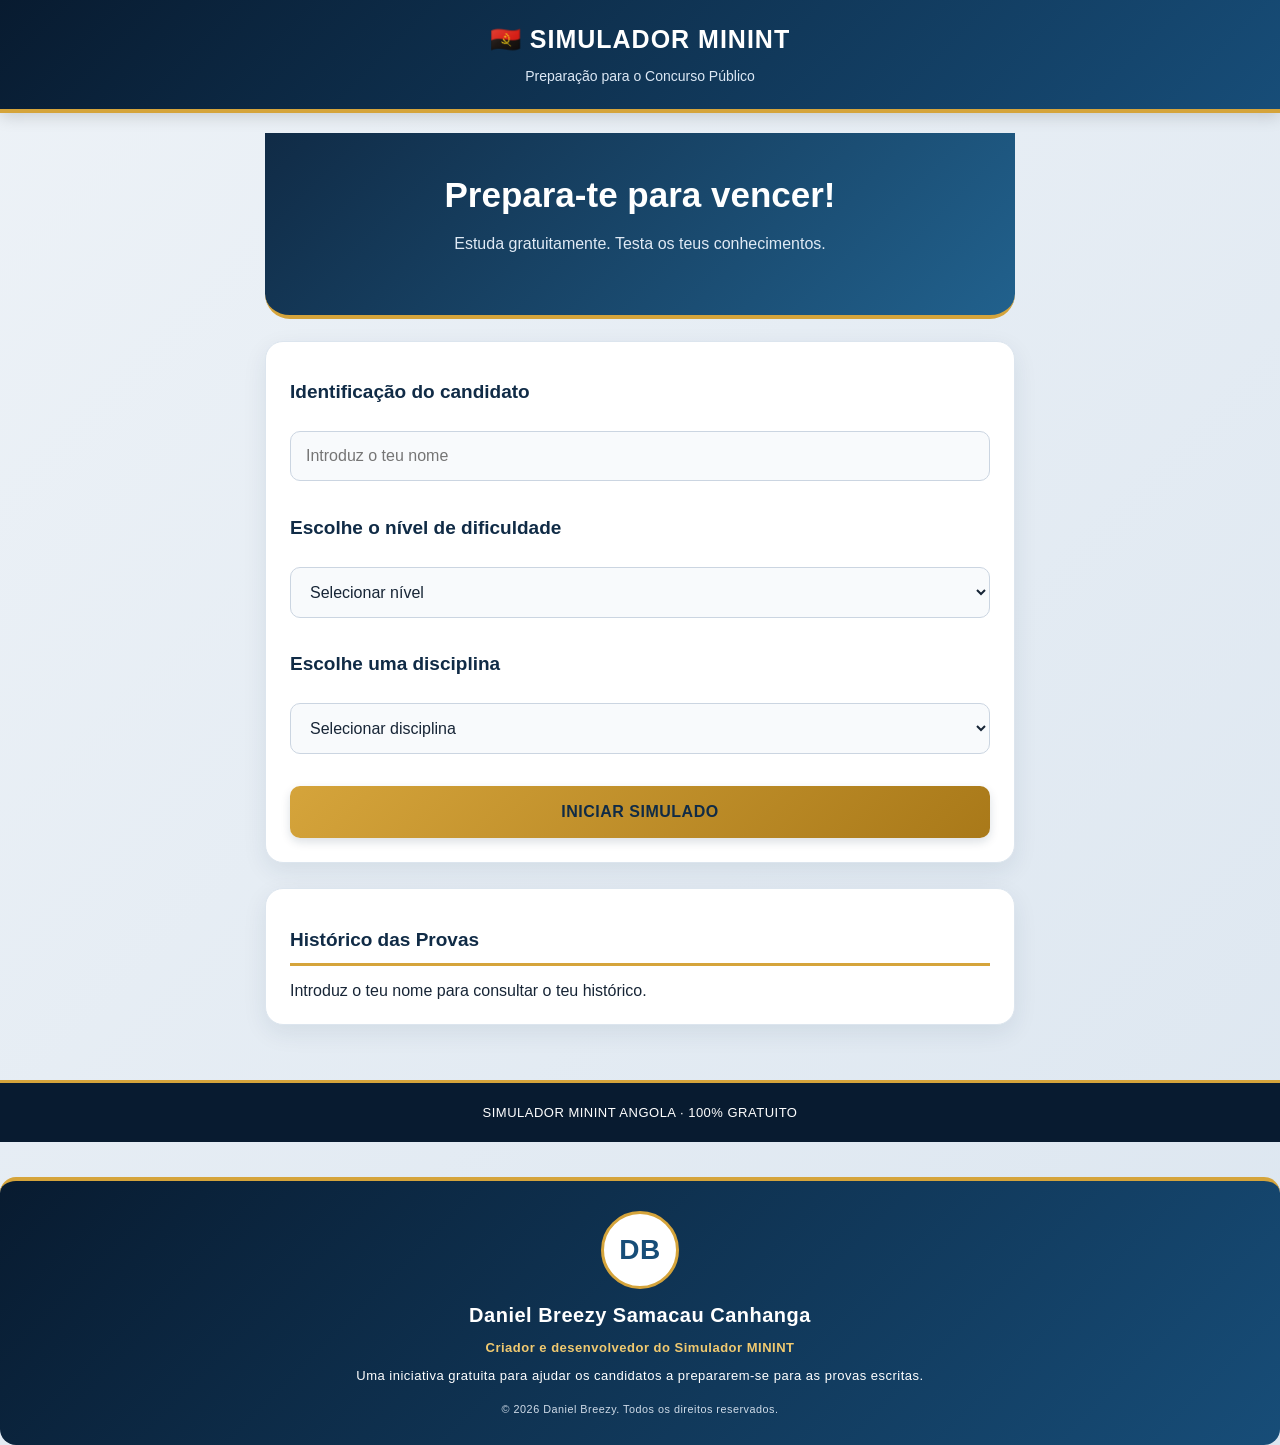
<file: index.html>
<!DOCTYPE html>
<html lang="pt">
<head>
<meta charset="UTF-8">
<meta name="viewport" content="width=device-width, initial-scale=1.0">
<title>Simulador MININT Angola</title>
<link rel="stylesheet" href="css/style.css?v=11">
</head>
<body>

<header>
    <h2>
        <a href="index.html" id="voltar-inicio"
           style="color:inherit;text-decoration:none;cursor:pointer;">
           🇦🇴 SIMULADOR MININT
        </a>
    </h2>
    <p>Preparação para o Concurso Público</p>
</header>

<main>
    <section class="hero">
        <h1>Prepara-te para vencer!</h1>
        <p>Estuda gratuitamente. Testa os teus conhecimentos.</p>
    </section>

    <section id="inicio" class="materias">
        <h2>Identificação do candidato</h2>
        <input type="text" id="nome-candidato"
        placeholder="Introduz o teu nome">

        <h2>Escolhe o nível de dificuldade</h2>
    <select id="nivel">
        <option value="">Selecionar nível</option>
        <option value="basico">Básico</option>
        <option value="intermedio">Intermédio</option>
        <option value="avancado">Avançado</option>
        <option value="extremo">EXTREMO — Nível de Elite</option>
    </select>

    <h2>Escolhe uma disciplina</h2>

        <select id="disciplina">
            <option value="">Selecionar disciplina</option>
            <option value="historia">História de Angola</option>
            <option value="administracao">Administração Pública</option>
            <option value="politica">Organização Política e Administrativa</option>
            <option value="minint">Ministério do Interior</option>
            <option value="cidadania">Patriotismo e Cidadania</option>
        </select>

        <button id="iniciar">INICIAR SIMULADO</button>
    </section>

    <section id="area-simulado" class="simulado" hidden>
        <div id="progresso"></div>

<div id="painel-progresso">
    <div class="progresso-cabecalho">
        <strong>🏆 PROGRESSO DA PROVA</strong>
        <span id="texto-progresso">0 / 0</span>
    </div>

    <div class="trilho-progresso">
        <div id="barra-acertos"></div>
    </div>

    <div class="checkpoints">

    </div>
</div>
        <div id="cronometro">Tempo: 00:00</div>



        <h3 id="pergunta"></h3>
        <div id="alternativas"></div>

        <div id="painel-ajudas">
            <h3>🎟️ Ajudas disponíveis: <span id="ajudas-restantes">3</span>/3</h3>
            <div class="botoes-ajuda">
                <button id="ajuda-daniel" type="button">👨‍💻 Daniel Breezy</button>
                <button id="ajuda-professor" type="button">📞 Ligar ao professor</button>
                <button id="ajuda-pular" type="button">⏭️ Pular pergunta</button>
            </div>
            <div id="mensagem-ajuda" hidden></div>
        </div>

        <button id="proximo" disabled>PRÓXIMA PERGUNTA</button>
    </section>

    <section id="resultado" class="resultado" hidden>
        <h2>Resultado do Simulado</h2>
        <h1 id="nota"></h1>
        <p id="resumo"></p>
        <button onclick="location.reload()">NOVO SIMULADO</button>
    </section>

    <section id="historico" class="materias">
        <h2>Histórico das Provas</h2>
        <div id="lista-historico">
            Ainda não existem provas realizadas.
        </div>
    </section>
</main>

<footer>
    SIMULADOR MININT ANGOLA · 100% GRATUITO
</footer>

<script src="js/app.js?v=9"></script>

<footer id="criador-site">
    <div class="avatar-criador">DB</div>
    <h2>Daniel Breezy Samacau Canhanga</h2>
    <p class="cargo-criador">Criador e desenvolvedor do Simulador MININT</p>
    <p>Uma iniciativa gratuita para ajudar os candidatos
    a prepararem-se para as provas escritas.</p>
    <small>© 2026 Daniel Breezy. Todos os direitos reservados.</small>
</footer>

</body>
</html>
</file>
<file: css/style.css>
* {
    box-sizing: border-box;
}

:root {
    --azul: #102b46;
    --azul-claro: #174d78;
    --dourado: #d5a43b;
    --fundo: #edf2f7;
    --texto: #172536;
    --branco: #ffffff;
}

body {
    margin: 0;
    font-family: Arial, sans-serif;
    background: linear-gradient(135deg, #edf2f7, #dce6f0);
    color: var(--texto);
    min-height: 100vh;
}

header {
    background: linear-gradient(135deg, #081b30, #174d78);
    color: white;
    text-align: center;
    padding: 25px 15px;
    border-bottom: 4px solid var(--dourado);
    box-shadow: 0 4px 15px #00000025;
}

header h2 {
    margin: 0;
    font-size: 25px;
    letter-spacing: 1px;
}

header p {
    color: #dce8f5;
    margin-bottom: 0;
    font-size: 14px;
}

.hero {
    background: linear-gradient(135deg, #102b46, #21618d);
    color: white;
    text-align: center;
    padding: 42px 18px;
    border-radius: 0 0 25px 25px;
    border-bottom: 4px solid var(--dourado);
}

.hero h1 {
    font-size: 29px;
    margin: 0 0 12px;
}

.hero p {
    color: #e0eaf5;
    line-height: 1.6;
}

main {
    max-width: 780px;
    margin: auto;
    padding: 20px 15px;
}

.materias,
.simulado,
.resultado {
    background: var(--branco);
    padding: 24px;
    border-radius: 18px;
    margin-top: 22px;
    box-shadow: 0 8px 25px #102b4615;
    border: 1px solid #dce5ee;
}

.materias h2 {
    color: var(--azul);
    font-size: 19px;
}

#nome-candidato,
select {
    width: 100%;
    padding: 15px;
    margin: 12px 0 20px;
    border: 1px solid #cbd5e1;
    border-radius: 10px;
    font-size: 16px;
    background: #f8fafc;
    color: var(--texto);
    outline: none;
}

#nome-candidato:focus,
select:focus {
    border-color: var(--azul-claro);
    box-shadow: 0 0 0 3px #174d7820;
}

button {
    width: 100%;
    padding: 15px;
    margin-top: 12px;
    background: linear-gradient(135deg, #174d78, #102b46);
    color: white;
    border: none;
    border-radius: 10px;
    font-size: 15px;
    font-weight: bold;
    cursor: pointer;
    transition: transform .2s, box-shadow .2s;
    box-shadow: 0 4px 10px #102b4625;
}

button:active {
    transform: scale(.97);
}

button:disabled {
    background: #999;
    box-shadow: none;
    cursor: not-allowed;
}

#iniciar {
    background: linear-gradient(135deg, #d5a43b, #a97919);
    color: #102b46;
    font-size: 16px;
    letter-spacing: .5px;
    padding: 17px;
}

#progresso {
    color: var(--azul-claro);
    font-weight: bold;
    font-size: 17px;
    padding-bottom: 12px;
    border-bottom: 1px solid #e2e8f0;
}

#cronometro {
    text-align: center;
    color: #a97919;
    font-weight: bold;
    font-size: 17px;
    margin: 18px 0;
    padding: 13px;
    background: #fff8e8;
    border: 1px solid #f0dba9;
    border-radius: 10px;
}

#pergunta {
    color: var(--azul);
    font-size: 21px;
    line-height: 1.5;
    margin: 22px 0;
}

.alternativa {
    display: block;
    background: #f2f6fa;
    border: 2px solid #e0e8f0;
    padding: 16px;
    margin: 12px 0;
    border-radius: 12px;
    cursor: pointer;
    line-height: 1.5;
    transition: .2s;
}

.alternativa:has(input:checked) {
    background: #e3eff9;
    border-color: var(--azul-claro);
}

.alternativa input {
    margin-right: 10px;
    accent-color: var(--azul-claro);
    transform: scale(1.15);
}

.alternativa:has(input:disabled) {
    cursor: default;
}

#nota {
    color: var(--azul-claro);
    font-size: 46px;
    text-align: center;
}

.resultado h2 {
    text-align: center;
    color: var(--azul);
}

#resumo {
    background: #f2f6fa;
    padding: 17px;
    border-radius: 12px;
    line-height: 1.8;
    text-align: center;
}

#historico {
    margin-top: 25px;
}

#historico h2 {
    color: var(--azul);
    border-bottom: 3px solid var(--dourado);
    padding-bottom: 12px;
}

.item-historico {
    background: #f2f6fa;
    border-left: 5px solid var(--dourado);
    padding: 16px;
    margin: 13px 0;
    border-radius: 10px;
    box-shadow: 0 3px 10px #00000008;
}

.item-historico h3 {
    color: var(--azul-claro);
    margin-top: 0;
}

.item-historico p {
    margin: 8px 0;
    line-height: 1.5;
}

#painel-ajudas {
    margin: 20px 0;
    padding: 17px;
    background: #f1f5fa;
    border: 1px solid #d5e0eb;
    border-radius: 15px;
}

#painel-ajudas h3 {
    text-align: center;
    color: var(--azul);
    margin-top: 0;
}

#ajudas-restantes {
    color: #a97919;
    font-size: 22px;
}

.botoes-ajuda {
    display: grid;
    grid-template-columns: 1fr;
    gap: 8px;
}

.botoes-ajuda button {
    margin-top: 4px;
    padding: 14px;
}

#ajuda-daniel {
    background: linear-gradient(135deg, #174d78, #102b46);
}

#ajuda-professor {
    background: linear-gradient(135deg, #218653, #12613a);
}

#ajuda-pular {
    background: linear-gradient(135deg, #b8872e, #80551b);
}

#mensagem-ajuda {
    margin-top: 15px;
    padding: 18px;
    border-radius: 12px;
    background: white;
    border: 2px solid #d5e0eb;
    line-height: 1.7;
    text-align: center;
}

#mensagem-ajuda .avatar-ajuda {
    font-size: 50px;
    display: block;
    margin-bottom: 8px;
}

#mensagem-ajuda h3 {
    margin: 5px 0 10px;
}

.botoes-ajuda button:disabled {
    opacity: .45;
    cursor: not-allowed;
}

#criador-site {
    background: linear-gradient(135deg, #081b30, #174d78);
    color: white;
    text-align: center;
    padding: 30px 15px;
    margin-top: 35px;
    border-top: 4px solid var(--dourado);
    border-radius: 16px;
}

.avatar-criador {
    width: 78px;
    height: 78px;
    margin: 0 auto 15px;
    border-radius: 50%;
    background: white;
    color: var(--azul-claro);
    display: flex;
    align-items: center;
    justify-content: center;
    font-size: 28px;
    font-weight: bold;
    border: 3px solid var(--dourado);
}

#criador-site h2 {
    font-size: 20px;
    margin: 10px 0;
}

.cargo-criador {
    font-weight: bold;
    color: #f1ca70;
}

#criador-site small {
    display: block;
    margin-top: 20px;
    color: #d0dce9;
}

footer {
    background: #081b30;
    color: white;
    text-align: center;
    padding: 22px 15px;
    margin-top: 35px;
    border-top: 3px solid var(--dourado);
    font-size: 13px;
    letter-spacing: .5px;
}

[hidden] {
    display: none !important;
}

@media (min-width: 600px) {
    .botoes-ajuda {
        grid-template-columns: repeat(3, 1fr);
    }

    .hero h1 {
        font-size: 35px;
    }
}

@media (max-width: 380px) {
    main {
        padding: 12px;
    }

    .materias,
    .simulado,
    .resultado {
        padding: 17px;
    }

    #pergunta {
        font-size: 19px;
    }
}

/* BARRA DE PROGRESSO DOS 50 ACERTOS */
#painel-progresso {
    background: #ffffff;
    padding: 16px;
    margin: 15px 0 22px;
    border-radius: 14px;
    border: 1px solid #d5a43b;
    box-shadow: 0 4px 12px rgba(0,0,0,.08);
}

.progresso-cabecalho {
    display: flex;
    justify-content: space-between;
    gap: 8px;
    font-size: 13px;
    color: #102b46;
    margin-bottom: 12px;
}

#texto-progresso {
    font-weight: bold;
    color: #174d78;
}

.trilho-progresso {
    height: 15px;
    background: #e3e9ef;
    border-radius: 20px;
    overflow: hidden;
}

#barra-acertos {
    width: 0%;
    height: 100%;
    background: linear-gradient(90deg, #174d78, #d5a43b);
    border-radius: 20px;
    transition: width .5s ease;
}

.checkpoints {
    display: flex;
    justify-content: space-between;
    margin-top: 9px;
    font-size: 12px;
    font-weight: bold;
    color: #174d78;
}

/* AJUDAS EM TRÊS QUADRADOS HORIZONTAIS */
#painel-ajudas {
    margin: 18px 0;
    padding: 12px;
}

#painel-ajudas h3 {
    font-size: 15px;
    margin-bottom: 14px;
}

.botoes-ajuda {
    display: grid;
    grid-template-columns: repeat(3, minmax(0, 1fr));
    gap: 9px;
}

.botoes-ajuda button {
    min-width: 0;
    min-height: 90px;
    padding: 10px 4px;
    margin: 0;
    border-radius: 12px;
    display: flex;
    flex-direction: column;
    align-items: center;
    justify-content: center;
    gap: 7px;
    font-size: 12px;
    line-height: 1.3;
    overflow-wrap: anywhere;
}

#ajuda-daniel,
#ajuda-professor,
#ajuda-pular {
    border: 2px solid rgba(255,255,255,.35);
}

@media (max-width: 380px) {
    .botoes-ajuda {
        gap: 5px;
    }

    .botoes-ajuda button {
        min-height: 82px;
        font-size: 10px;
        padding: 7px 2px;
    }
}
</file>
